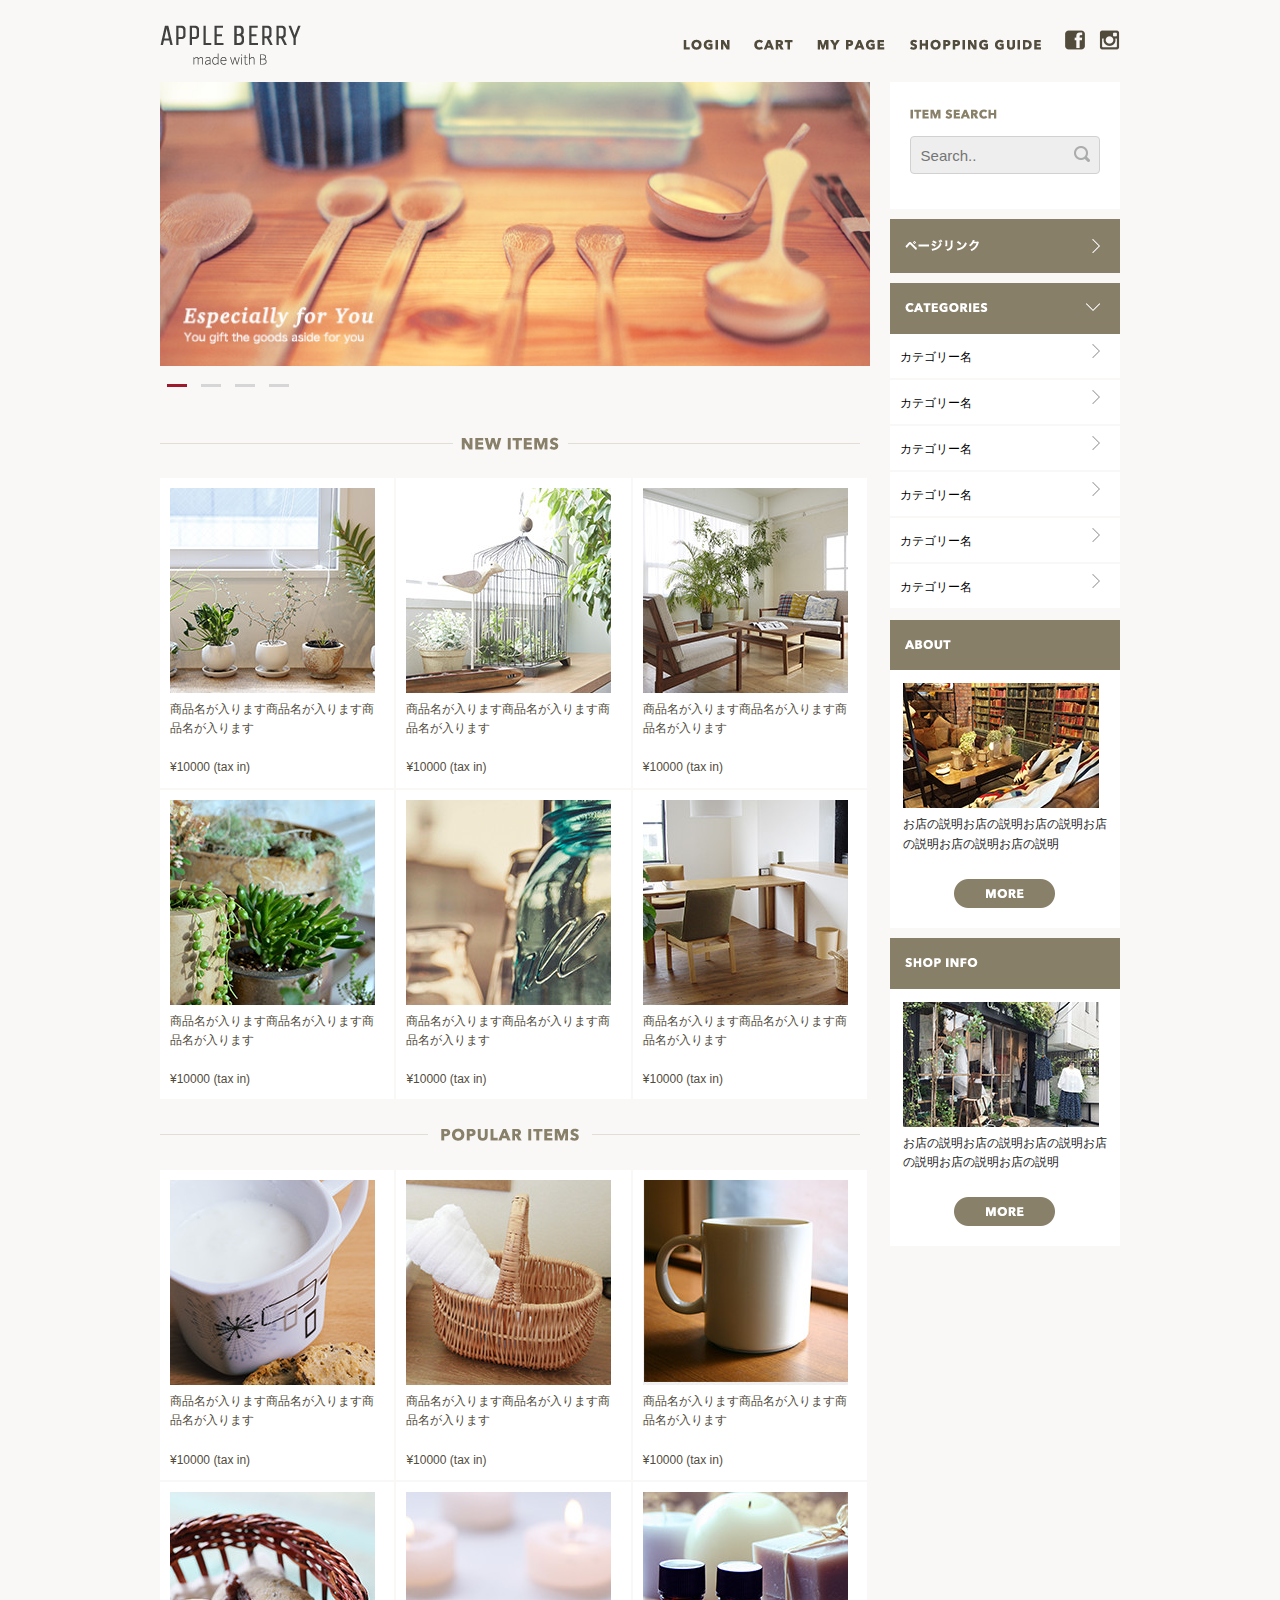
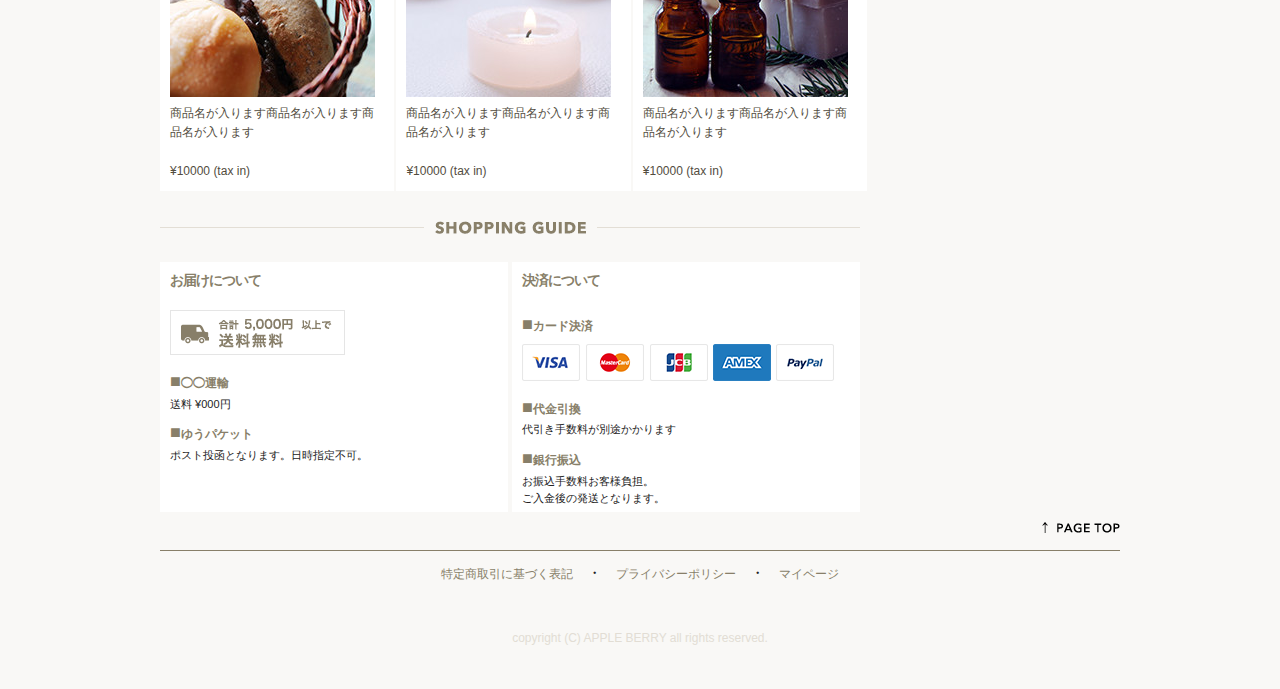
<file: index.html>
<!DOCTYPE html>
<html lang="ja">
<head>

  <!-- Basic Page Needs
  –––––––––––––––––––––––––––––––––––––––––––––––––– -->
  <meta charset="utf-8">
  <title>サンプルショッピングサイト</title>
  <meta name="description" content="">
  <meta name="author" content="">

  <!-- Mobile Specific Metas
  –––––––––––––––––––––––––––––––––––––––––––––––––– -->
  <meta name="viewport" content="width=device-width, initial-scale=1">

  
  <!-- Owl Carousel CSS -->
  <link rel="stylesheet" href="owlcarousel/assets/owl.carousel.min.css">
  <link rel="stylesheet" href="owlcarousel/assets/owl.theme.default.min.css">
  <!-- jQuery -->
  <script type="text/javascript" src="https://ajax.googleapis.com/ajax/libs/jquery/1.10.2/jquery.min.js"></script>
  <!-- Owl Carousel JS -->
  <script src="owlcarousel/owl.carousel.min.js"></script>
          
  <!-- Owl Carouselを動作させるために追加 -->
  <script src="topcarousel.js"></script>

  <!-- CSS
  –––––––––––––––––––––––––––––––––––––––––––––––––– -->
  <link rel="stylesheet" href="css/normalize.css">
  <link rel="stylesheet" href="css/skeleton.css">
  <link rel="stylesheet" href="css/sample.css">

  <!-- Favicon
  –––––––––––––––––––––––––––––––––––––––––––––––––– -->
  <link rel="icon" type="image/png" href="images/favicon.png">

</head>
<body>
  <header>
    <div id=sp_header class="container">
      <div class="row">
        <div class="twelve columns logo">
          <a href="index.html"><img class="u-max-full-width" src="images/top_sp/logo.png" alt="Apple Berry made with B" srcset="images/top_sp/logo@2x.png 2x" /></a>
        </div>
        
        <div class="twelve columns sp_navi">
          <div class="sp_navi_buttons">
            <img class="u-max-full-width" src="images/top_sp/fb.png" alt="Facebook" srcset="images/top_sp/fb@2x.png 2x" />
            <img class="u-max-full-width" src="images/top_sp/insta.png" alt="Instagram" srcset="images/top_sp/insta@2x.png 2x" />
            <img id="sp_navi_button" class="u-max-full-width" src="images/top_sp/menu_icon.png" alt="menu" srcset="images/top_sp/menu_icon@2x.png 2x" />
          </div>
          <ul class="sp_navi_li">
            <li><a href="#"><img class="u-max-full-width" src="images/top/menu_login.png" alt="Login"></a></li>
            <li><a href="#"><img class="u-max-full-width" src="images/top/menu_cart.png" alt="Cart"></a></li>
            <li><a href="#"><img class="u-max-full-width" src="images/top/menu_mypage.png" alt="My Page"></a></li>
            <li><a href="#"><img class="u-max-full-width" src="images/top/menu_guide.png" alt="Shopping Guide"></a></li>
          </ul>
        </div>
      </div>
    </div>
    
    <div id=pc_header class="container">
      <div class="row">
        <div class="six columns logo">
          <img class="u-max-full-width" src="images/top/logo.png" alt="Apple Berry made with B" srcset="images/top/logo@2x.png 2x" />
        </div>

  
        <div class="six columns pc_navi">
          <ul class="pc_navi_li">
            <li><a href="#"><img class="u-max-full-width" src="images/top/menu_login.png" alt="Login"></a></li>
            <li><a href="#"><img class="u-max-full-width" src="images/top/menu_cart.png" alt="Cart"></a></li>
            <li><a href="#"><img class="u-max-full-width" src="images/top/menu_mypage.png" alt="My Page"></a></li>
            <li><a href="#"><img class="u-max-full-width" src="images/top/menu_guide.png" alt="Shopping Guide"></a></li>
            <li class="facebook"><a href="#"><img class="u-max-full-width" src="images/top/facebook.png" alt="Facebook"></a></li>
            <li class="instagram"><a href="#"><img class="u-max-full-width" src="images/top/insta.png" alt="Instagram"></a></li>
          </ul>
        </div>
      </div>
    </div>
  </header>
  <!--header終わり-->

    
  <main>  
    <div id="cover_area" class="container">
      <div class="row">
        <div class="nine columns banner">
          <div class="owl-carousel owl-theme">
              <div> <img class="u-max-full-width" src="images/top/ca_banner.jpg" alt="Apple Berry made with B"></div>
              <div> <img class="u-max-full-width" src="images/top/ca_banner.jpg" alt="Apple Berry made with B"></div>
              <div> <img class="u-max-full-width" src="images/top/ca_banner.jpg" alt="Apple Berry made with B"></div>
              <div> <img class="u-max-full-width" src="images/top/ca_banner.jpg" alt="Apple Berry made with B"></div>
          </div>
          
          <div class="sp_titles">
            <img class="u-max-full-width" src="images/top_sp/title_new_item.png" alt="New Items" srcset="images/top_sp/title_new_item@2x.png 2x" />
          </div>
          
          <div class="pc_titles">
            <img class="u-max-full-width" src="images/top/title_newitems.png" alt="New Items">
          </div>
          
          <ul class="items clearfix">
            <li class="item_box">
              <img class="u-max-full-width" src="images/top/item_01.jpg" alt="item 01">
              <p>商品名が入ります商品名が入ります商品名が入ります</p>
              <p class="cost">¥10000 (tax in)</p>
            </li>
            <li class="item_box second">
              <img class="u-max-full-width" src="images/top/item_02.jpg" alt="item 02">
              <p>商品名が入ります商品名が入ります商品名が入ります</p>
              <p class="cost">¥10000 (tax in)</p>
            </li>
            <li class="item_box third">
              <img class="u-max-full-width" src="images/top/item_03.jpg" alt="item 03">
              <p>商品名が入ります商品名が入ります商品名が入ります</p>
              <p class="cost">¥10000 (tax in)</p>
            </li>
            <li class="item_box second">
              <img class="u-max-full-width" src="images/top/item_04.jpg" alt="item 04">
              <p>商品名が入ります商品名が入ります商品名が入ります</p>
              <p class="cost">¥10000 (tax in)</p>
            </li>
            <li class="item_box">
              <img class="u-max-full-width" src="images/top/item_05.jpg" alt="item 05">
              <p>商品名が入ります商品名が入ります商品名が入ります</p>
              <p class="cost">¥10000 (tax in)</p>
            </li>
            <li class="item_box second third">
              <img class="u-max-full-width" src="images/top/item_06.jpg" alt="item 06">
              <p>商品名が入ります商品名が入ります商品名が入ります</p>
              <p class="cost">¥10000 (tax in)</p>
            </li>
          </ul>
          
          <div class="sp_titles">
            <img class="u-max-full-width" src="images/top_sp/title_popular.png" alt="New Items" srcset="images/top_sp/title_popular@2x.png 2x" />
          </div>
          
          <div class="pc_titles">
            <img class="u-max-full-width" src="images/top/title_popular.png" alt="New Items">
          </div>
          
          <ul class="items clearfix">
            <li class="item_box">
              <img class="u-max-full-width" src="images/top/item_07.jpg" alt="item 01">
              <p>商品名が入ります商品名が入ります商品名が入ります</p>
              <p class="cost">¥10000 (tax in)</p>
            </li>
            <li class="item_box">
              <img class="u-max-full-width" src="images/top/item_08.jpg" alt="item 02">
              <p>商品名が入ります商品名が入ります商品名が入ります</p>
              <p class="cost">¥10000 (tax in)</p>
            </li>
            <li class="item_box last_item">
              <img class="u-max-full-width" src="images/top/item_09.jpg" alt="item 03">
              <p>商品名が入ります商品名が入ります商品名が入ります</p>
              <p class="cost">¥10000 (tax in)</p>
            </li>
            <li class="item_box">
              <img class="u-max-full-width" src="images/top/item_10.jpg" alt="item 04">
              <p>商品名が入ります商品名が入ります商品名が入ります</p>
              <p class="cost">¥10000 (tax in)</p>
            </li>
            <li class="item_box">
              <img class="u-max-full-width" src="images/top/item_11.jpg" alt="item 05">
              <p>商品名が入ります商品名が入ります商品名が入ります</p>
              <p class="cost">¥10000 (tax in)</p>
            </li>
            <li class="item_box last_item">
              <img class="u-max-full-width" src="images/top/item_12.jpg" alt="item 06">
              <p>商品名が入ります商品名が入ります商品名が入ります</p>
              <p class="cost">¥10000 (tax in)</p>
            </li>
          </ul>
          
          <div class="sp_titles">
              <img class="u-max-full-width" src="images/top_sp/title_guide.png" alt="Shopping Guide" srcset="images/top_sp/title_guide@2x.png 2x" />
          </div>
            
            <div class="pc_titles">
              <img class="u-max-full-width" src="images/top/title_guide.png" alt="Shopping Guide">
            </div>
            
            <div class="guide_boxes clearfix">
              <div class="guide_box">
                <h2>お届けについて</h2>
                <img class="u-max-full-width" src="images/top/otodoke_banner.png" alt="item 03">
                <p>
                  <span><span>■</span>◯◯運輸</span>
                  送料 ¥000円
                </p>
                <p>
                  <span><span>■</span>ゆうパケット</span>
                  ポスト投函となります。日時指定不可。
                </p>
              </div>
              
              <div class="guide_box">
                <h2>決済について</h2>
                <p>
                  <span><span>■</span>カード決済</span>
                </p>
                <img class="u-max-full-width" src="images/top/cards.png" alt="item 03">
                <p>
                  <span><span>■</span>代金引換</span>
                  代引き手数料が別途かかります
                </p>
                <p>
                  <span><span>■</span>銀行振込</span>
                  お振込手数料お客様負担。<br>ご入金後の発送となります。
                </p>
                
              </div>
            </div>
          </div>
        
        <div class="three columns side_menu">
          <div class="search box">
            <img src="images/top/itemserch.png" alt="Item Search">
            <div class="searchbar_box">
              <input class="searchbar" type="text" placeholder="Search..">
              <img class="search_icon" src="images/top/search_icon.png" alt="Item Search">
            </div>
          </div>
          
          <div class="page_links box">
            <h3><img src="images/top/pagelink.png" alt="Page Links"><img class="icon" src="images/top/next_icon.png" alt="next"></h3>
          </div>
          
          <div class="categories box">

            <h3><img src="images/top/categories.png" alt="Categories"><img class="icon" src="images/top/down_icon.png" alt="down"></h3>

            <ul>
              <li><a href="#">カテゴリー名<img class="icon_li" src="images/top/next_icon_gray.png" alt="next"></a></li>
              <li><a href="#">カテゴリー名<img class="icon_li" src="images/top/next_icon_gray.png" alt="next"></a></li>
              <li><a href="#">カテゴリー名<img class="icon_li" src="images/top/next_icon_gray.png" alt="next"></a></li>
              <li><a href="#">カテゴリー名<img class="icon_li" src="images/top/next_icon_gray.png" alt="next"></a></li>
              <li><a href="#">カテゴリー名<img class="icon_li" src="images/top/next_icon_gray.png" alt="next"></a></li>
              <li><a href="#">カテゴリー名<img class="icon_li" src="images/top/next_icon_gray.png" alt="next"></a></li>
            </ul>
          </div>
          
          <div class="about box">
            <h3><img src="images/top/about.png" alt="About"></h3>
            <div class="center_box clearfix">
              <img class="u-max-full-width" src="images/top/about_img.jpg" alt="About">
              <p>お店の説明お店の説明お店の説明お店の説明お店の説明お店の説明</p>
              <div class="center_btn">
                <img src="images/top/more_btn.png" alt="more">
              </div>
            </div>
          </div>
          
          <div class="shop_info box">
            <h3><img src="images/top/shop_info.png" alt="Shop Information"></h3>
            <div class="center_box clearfix">
              <img class="u-max-full-width" src="images/top/shopinfo_img.jpg" alt="Shop">
              <p>お店の説明お店の説明お店の説明お店の説明お店の説明お店の説明</p>
              
              <div class="center_btn">
                <img src="images/top/more_btn.png" alt="more">
              </div>
            </div>
          </div>
         
        </div>
        
      </div>
    </div>
  </main>
  <!--main終わり-->

  <footer>
    <div class="container">
      <div class="row">
        <div class="twelve columns">
          <div class="page_top">
            <img src="images/top/pagetop.png" alt="page top">
          </div>
          <hr>
          
          <div class="footer_navi">
            <ul>
              <li><a href="">特定商取引に基づく表記</a></li>
              <li>・ </li>
              <li><a href="">プライバシーポリシー</a></li>
              <li>・</li>
              <li><a href="">マイページ</a></li>
            </ul>
          </div>
          
          <div class="copyright">
            <small>copyright (C) APPLE BERRY all rights reserved.</small>
          </div>
        </div>
      </div>
    </div>
    
    
  </footer>
  <!--footer終わり-->


<script>
$(document).ready(function(){
  $("#sp_navi_button").click(function(){
    $(".sp_navi_li").slideToggle();
  });
});
</script>

</body>
</html>
</file>
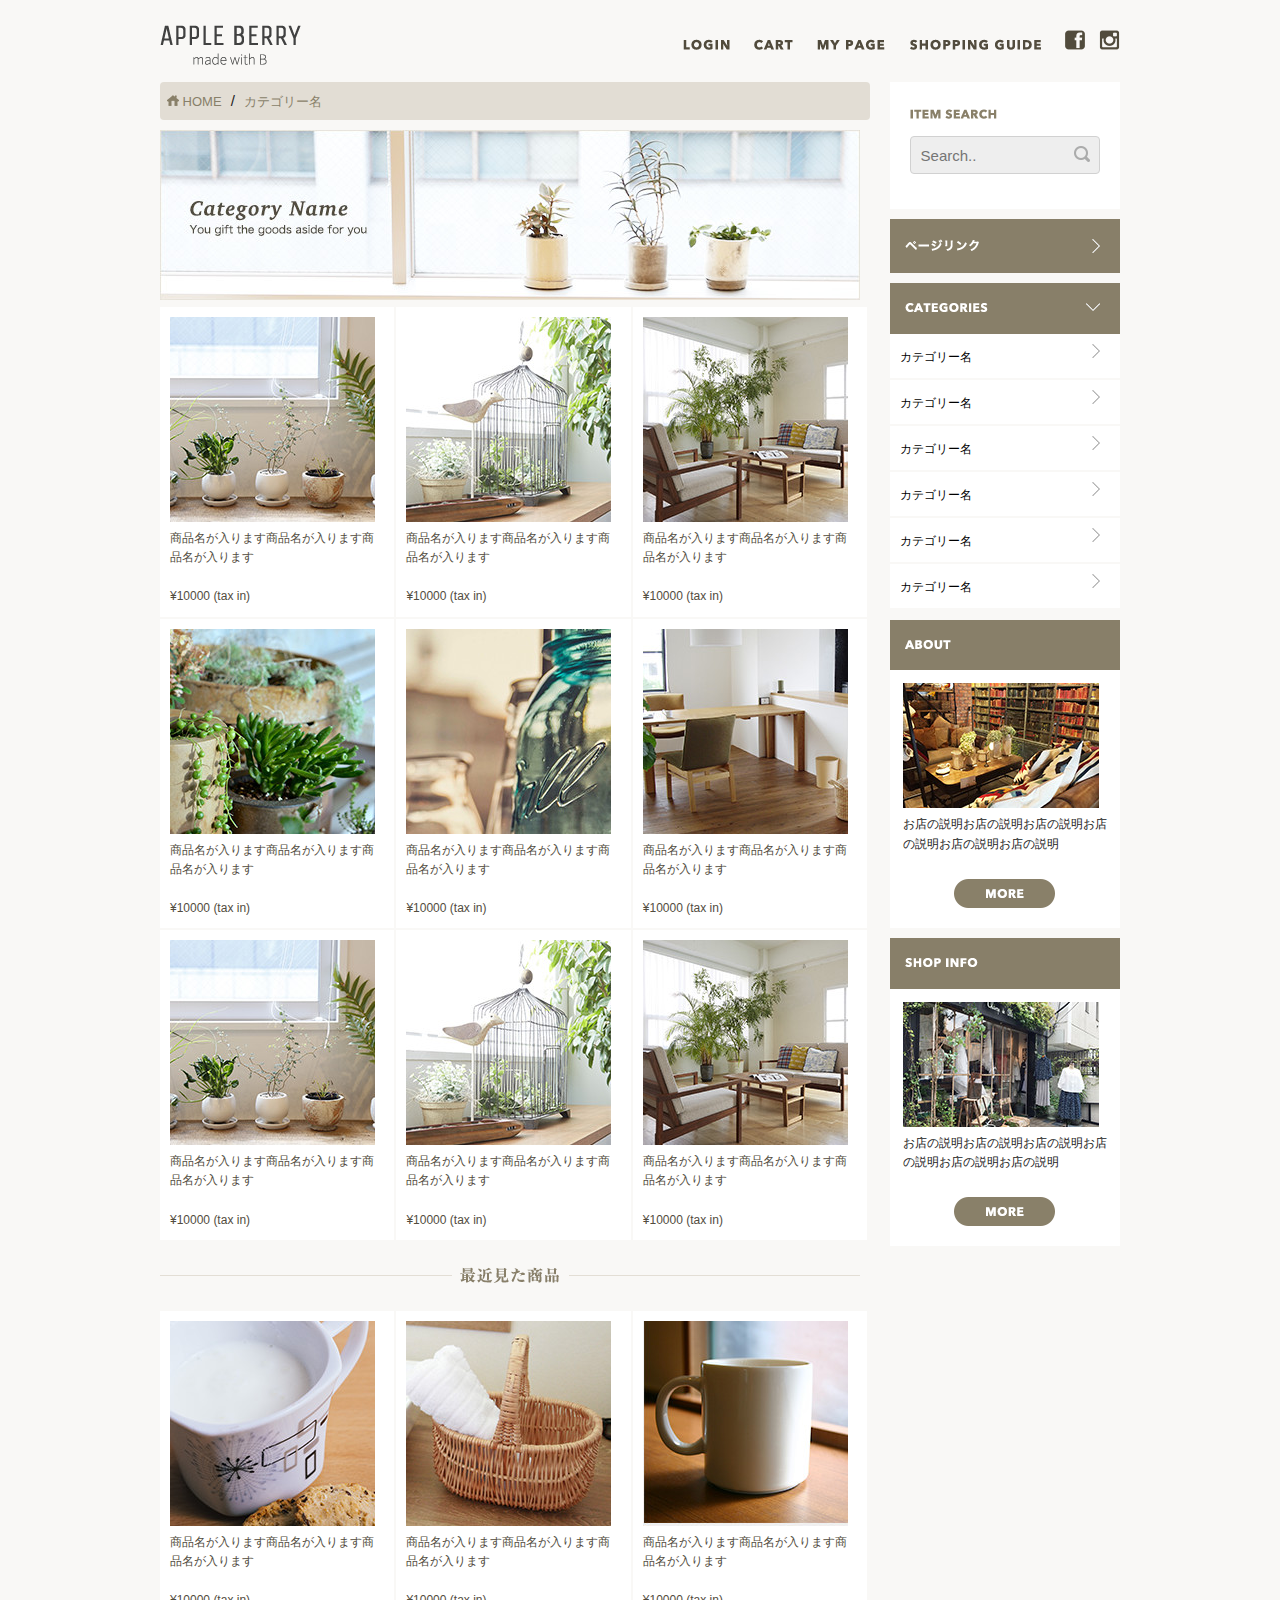
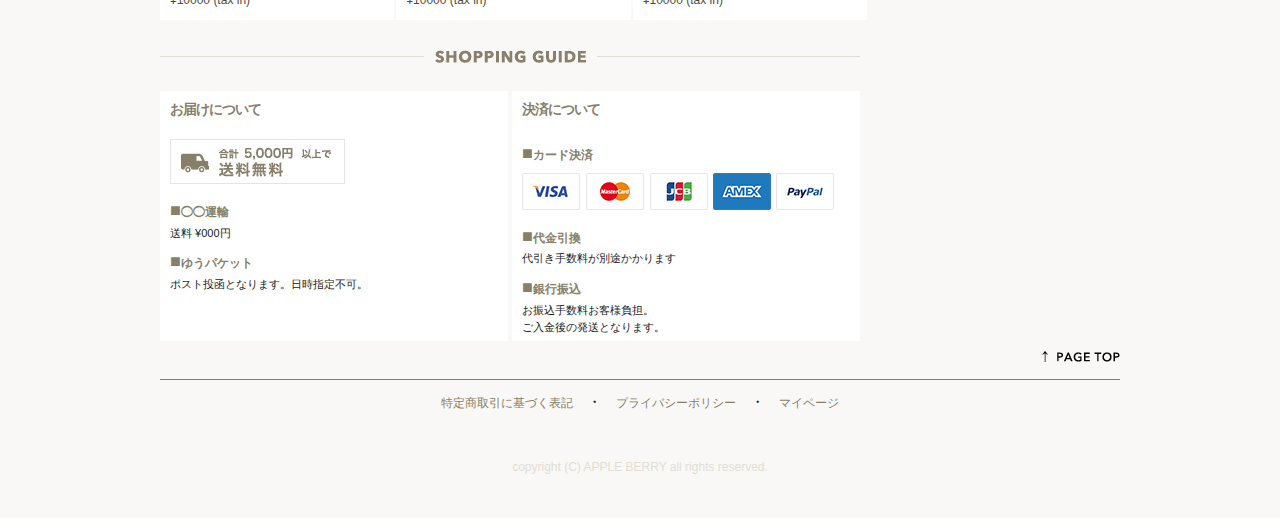
<file: list.html>
<!DOCTYPE html>
<html lang="ja">
<head>

  <!-- Basic Page Needs
  –––––––––––––––––––––––––––––––––––––––––––––––––– -->
  <meta charset="utf-8">
  <title>サンプルショッピングサイト</title>
  <meta name="description" content="">
  <meta name="author" content="">

  <!-- Mobile Specific Metas
  –––––––––––––––––––––––––––––––––––––––––––––––––– -->
  <meta name="viewport" content="width=device-width, initial-scale=1">


  <!-- CSS
  –––––––––––––––––––––––––––––––––––––––––––––––––– -->
  <link rel="stylesheet" href="css/normalize.css">
  <link rel="stylesheet" href="css/skeleton.css">
  <link rel="stylesheet" href="css/sample.css">

  <!-- Favicon
  –––––––––––––––––––––––––––––––––––––––––––––––––– -->
  <link rel="icon" type="image/png" href="images/favicon.png">

</head>
<body>
  <header>
    <div id=sp_header class="container">
      <div class="row">
        <div class="twelve columns logo">
          <a href="index.html"><img class="u-max-full-width" src="images/top_sp/logo.png" alt="Apple Berry made with B" srcset="images/top_sp/logo@2x.png 2x" /></a>
        </div>
        
        <div class="twelve columns sp_navi">
          <div class="sp_navi_buttons">
            <img class="u-max-full-width" src="images/top_sp/fb.png" alt="Facebook" srcset="images/top_sp/fb@2x.png 2x" />
            <img class="u-max-full-width" src="images/top_sp/insta.png" alt="Instagram" srcset="images/top_sp/insta@2x.png 2x" />
            <img id="sp_navi_button" class="u-max-full-width" src="images/top_sp/menu_icon.png" alt="menu" srcset="images/top_sp/menu_icon@2x.png 2x" />
          </div>
          <ul class="sp_navi_li">
            <li><a href="#">LOGIN</a></li>
            <li><a href="#">CART</a></li>
            <li><a href="#">MY PAGE</a></li>
            <li><a href="#">SHOPPING GUIDE</a></li>
          </ul>
        </div>
      </div>
    </div>
    
    <div id=pc_header class="container">
      <div class="row">
        <div class="six columns logo">
          <img class="u-max-full-width" src="images/top/logo.png" alt="Apple Berry made with B" srcset="images/top/logo@2x.png 2x" />
        </div>

  
        <div class="six columns pc_navi">
          <ul class="pc_navi_li">
            <li><a href="#"><img class="u-max-full-width" src="images/top/menu_login.png" alt="Login"></a></li>
            <li><a href="#"><img class="u-max-full-width" src="images/top/menu_cart.png" alt="Cart"></a></li>
            <li><a href="#"><img class="u-max-full-width" src="images/top/menu_mypage.png" alt="My Page"></a></li>
            <li><a href="#"><img class="u-max-full-width" src="images/top/menu_guide.png" alt="Shopping Guide"></a></li>
            <li class="facebook"><a href="#"><img class="u-max-full-width" src="images/top/facebook.png" alt="Facebook"></a></li>
            <li class="instagram"><a href="#"><img class="u-max-full-width" src="images/top/insta.png" alt="Instagram"></a></li>
          </ul>
        </div>
      </div>
    </div>
  </header>
  <!--header終わり-->

    
  <main id="list">  
    <div id="cover_area" class="container">
      <div class="row">
        <div class="nine columns banner">
          <ul class="breadcrumbs">
              <li><a href="index.html"><img class="u-max-full-width" src="images/list/home_icon.png" alt="home">  HOME</a></li>
              <li>/</li>
              <li><a href="#">カテゴリー名</a></li>
          </ul>
          <img class="u-max-full-width categories_pc" src="images/list/cate_image.jpg" alt="category name">
          <img class="u-max-full-width categories_sp" src="images/list/cate_image_sp.jpg" alt="category name">

          
          <ul class="items clearfix">
            <li class="item_box">
              <img class="u-max-full-width" src="images/top/item_01.jpg" alt="item 01">
              <p>商品名が入ります商品名が入ります商品名が入ります</p>
              <p class="cost">¥10000 (tax in)</p>
            </li>
            <li class="item_box">
              <img class="u-max-full-width" src="images/top/item_02.jpg" alt="item 02">
              <p>商品名が入ります商品名が入ります商品名が入ります</p>
              <p class="cost">¥10000 (tax in)</p>
            </li>
            <li class="item_box">
              <img class="u-max-full-width" src="images/top/item_03.jpg" alt="item 03">
              <p>商品名が入ります商品名が入ります商品名が入ります</p>
              <p class="cost">¥10000 (tax in)</p>
            </li>
            <li class="item_box">
              <img class="u-max-full-width" src="images/top/item_04.jpg" alt="item 04">
              <p>商品名が入ります商品名が入ります商品名が入ります</p>
              <p class="cost">¥10000 (tax in)</p>
            </li>
            <li class="item_box">
              <img class="u-max-full-width" src="images/top/item_05.jpg" alt="item 05">
              <p>商品名が入ります商品名が入ります商品名が入ります</p>
              <p class="cost">¥10000 (tax in)</p>
            </li>
            <li class="item_box">
              <img class="u-max-full-width" src="images/top/item_06.jpg" alt="item 06">
              <p>商品名が入ります商品名が入ります商品名が入ります</p>
              <p class="cost">¥10000 (tax in)</p>
            </li>
            <li class="item_box">
              <img class="u-max-full-width" src="images/top/item_01.jpg" alt="item 01">
              <p>商品名が入ります商品名が入ります商品名が入ります</p>
              <p class="cost">¥10000 (tax in)</p>
            </li>
            <li class="item_box">
              <img class="u-max-full-width" src="images/top/item_02.jpg" alt="item 02">
              <p>商品名が入ります商品名が入ります商品名が入ります</p>
              <p class="cost">¥10000 (tax in)</p>
            </li>
            <li class="item_box">
              <img class="u-max-full-width" src="images/top/item_03.jpg" alt="item 03">
              <p>商品名が入ります商品名が入ります商品名が入ります</p>
              <p class="cost">¥10000 (tax in)</p>
            </li>
          </ul>
          
          <div class="sp_titles">
            <img class="u-max-full-width" src="images/list/title_recent_pro.png" alt="New Items" srcset="images/list/title_recent_pro@2x.png 2x" />
          </div>
          
          <div class="pc_titles">
            <img class="u-max-full-width" src="images/list/recent_pro_pc.png" alt="New Items">
          </div>
          
          <ul class="items clearfix">
            <li class="item_box">
              <img class="u-max-full-width" src="images/top/item_07.jpg" alt="item 01">
              <p>商品名が入ります商品名が入ります商品名が入ります</p>
              <p class="cost">¥10000 (tax in)</p>
            </li>
            <li class="item_box">
              <img class="u-max-full-width" src="images/top/item_08.jpg" alt="item 02">
              <p>商品名が入ります商品名が入ります商品名が入ります</p>
              <p class="cost">¥10000 (tax in)</p>
            </li>
            <li class="item_box">
              <img class="u-max-full-width" src="images/top/item_09.jpg" alt="item 03">
              <p>商品名が入ります商品名が入ります商品名が入ります</p>
              <p class="cost">¥10000 (tax in)</p>
            </li>
          </ul>
          
          <div class="sp_titles">
              <img class="u-max-full-width" src="images/top_sp/title_guide.png" alt="Shopping Guide" srcset="images/top_sp/title_guide@2x.png 2x" />
          </div>
            
            <div class="pc_titles">
              <img class="u-max-full-width" src="images/top/title_guide.png" alt="Shopping Guide">
            </div>
            
            <div class="guide_boxes clearfix">
              <div class="guide_box">
                <h2>お届けについて</h2>
                <img class="u-max-full-width" src="images/top/otodoke_banner.png" alt="item 03">
                <p>
                  <span><span>■</span>◯◯運輸</span>
                  送料 ¥000円
                </p>
                <p>
                  <span><span>■</span>ゆうパケット</span>
                  ポスト投函となります。日時指定不可。
                </p>
              </div>
              
              <div class="guide_box">
                <h2>決済について</h2>
                <p>
                  <span><span>■</span>カード決済</span>
                </p>
                <img class="u-max-full-width" src="images/top/cards.png" alt="item 03">
                <p>
                  <span><span>■</span>代金引換</span>
                  代引き手数料が別途かかります
                </p>
                <p>
                  <span><span>■</span>銀行振込</span>
                  お振込手数料お客様負担。<br>ご入金後の発送となります。
                </p>
                
              </div>
            </div>
          </div>
        
        <div class="three columns side_menu">
          <div class="search box">
            <img src="images/top/itemserch.png" alt="Item Search">
            <div class="searchbar_box">
              <input class="searchbar" type="text" placeholder="Search..">
              <img class="search_icon" src="images/top/search_icon.png" alt="Item Search">
            </div>
          </div>
          
          <div class="page_links box">
            <h3><img src="images/top/pagelink.png" alt="Page Links"><img class="icon" src="images/top/next_icon.png" alt="next"></h3>
          </div>
          
          <div class="categories box">

            <h3><img src="images/top/categories.png" alt="Categories"><img class="icon" src="images/top/down_icon.png" alt="down"></h3>

            <ul>
              <li><a href="#">カテゴリー名<img class="icon_li" src="images/top/next_icon_gray.png" alt="next"></a></li>
              <li><a href="#">カテゴリー名<img class="icon_li" src="images/top/next_icon_gray.png" alt="next"></a></li>
              <li><a href="#">カテゴリー名<img class="icon_li" src="images/top/next_icon_gray.png" alt="next"></a></li>
              <li><a href="#">カテゴリー名<img class="icon_li" src="images/top/next_icon_gray.png" alt="next"></a></li>
              <li><a href="#">カテゴリー名<img class="icon_li" src="images/top/next_icon_gray.png" alt="next"></a></li>
              <li><a href="#">カテゴリー名<img class="icon_li" src="images/top/next_icon_gray.png" alt="next"></a></li>
            </ul>
          </div>
          
          <div class="about box">
            <h3><img src="images/top/about.png" alt="About"></h3>
            <div class="center_box clearfix">
              <img class="u-max-full-width" src="images/top/about_img.jpg" alt="About">
              <p>お店の説明お店の説明お店の説明お店の説明お店の説明お店の説明</p>
              <div class="center_btn">
                <img src="images/top/more_btn.png" alt="more">
              </div>
            </div>
          </div>
          
          <div class="shop_info box">
            <h3><img src="images/top/shop_info.png" alt="Shop Information"></h3>
            <div class="center_box clearfix">
              <img class="u-max-full-width" src="images/top/shopinfo_img.jpg" alt="Shop">
              <p>お店の説明お店の説明お店の説明お店の説明お店の説明お店の説明</p>
              
              <div class="center_btn">
                <img src="images/top/more_btn.png" alt="more">
              </div>
            </div>
          </div>
         
        </div>
        
      </div>
    </div>
  </main>
  <!--main終わり-->

  <footer>
    <div class="container">
      <div class="row">
        <div class="twelve columns">
          <div class="page_top">
            <img src="images/top/pagetop.png" alt="page top">
          </div>
          <hr>
          
          <div class="footer_navi">
            <ul>
              <li><a href="">特定商取引に基づく表記</a></li>
              <li>・ </li>
              <li><a href="">プライバシーポリシー</a></li>
              <li>・</li>
              <li><a href="">マイページ</a></li>
            </ul>
          </div>
          
          <div class="copyright">
            <small>copyright (C) APPLE BERRY all rights reserved.</small>
          </div>
        </div>
      </div>
    </div>
    
    
  </footer>
  <!--footer終わり-->
  
<script type="text/javascript" src="https://ajax.googleapis.com/ajax/libs/jquery/1.10.2/jquery.min.js"></script>
  
<script>
$(document).ready(function(){
  $("#sp_navi_button").click(function(){
    $(".sp_navi_li").slideToggle();
  });
});
</script>

</body>
</html>
</file>
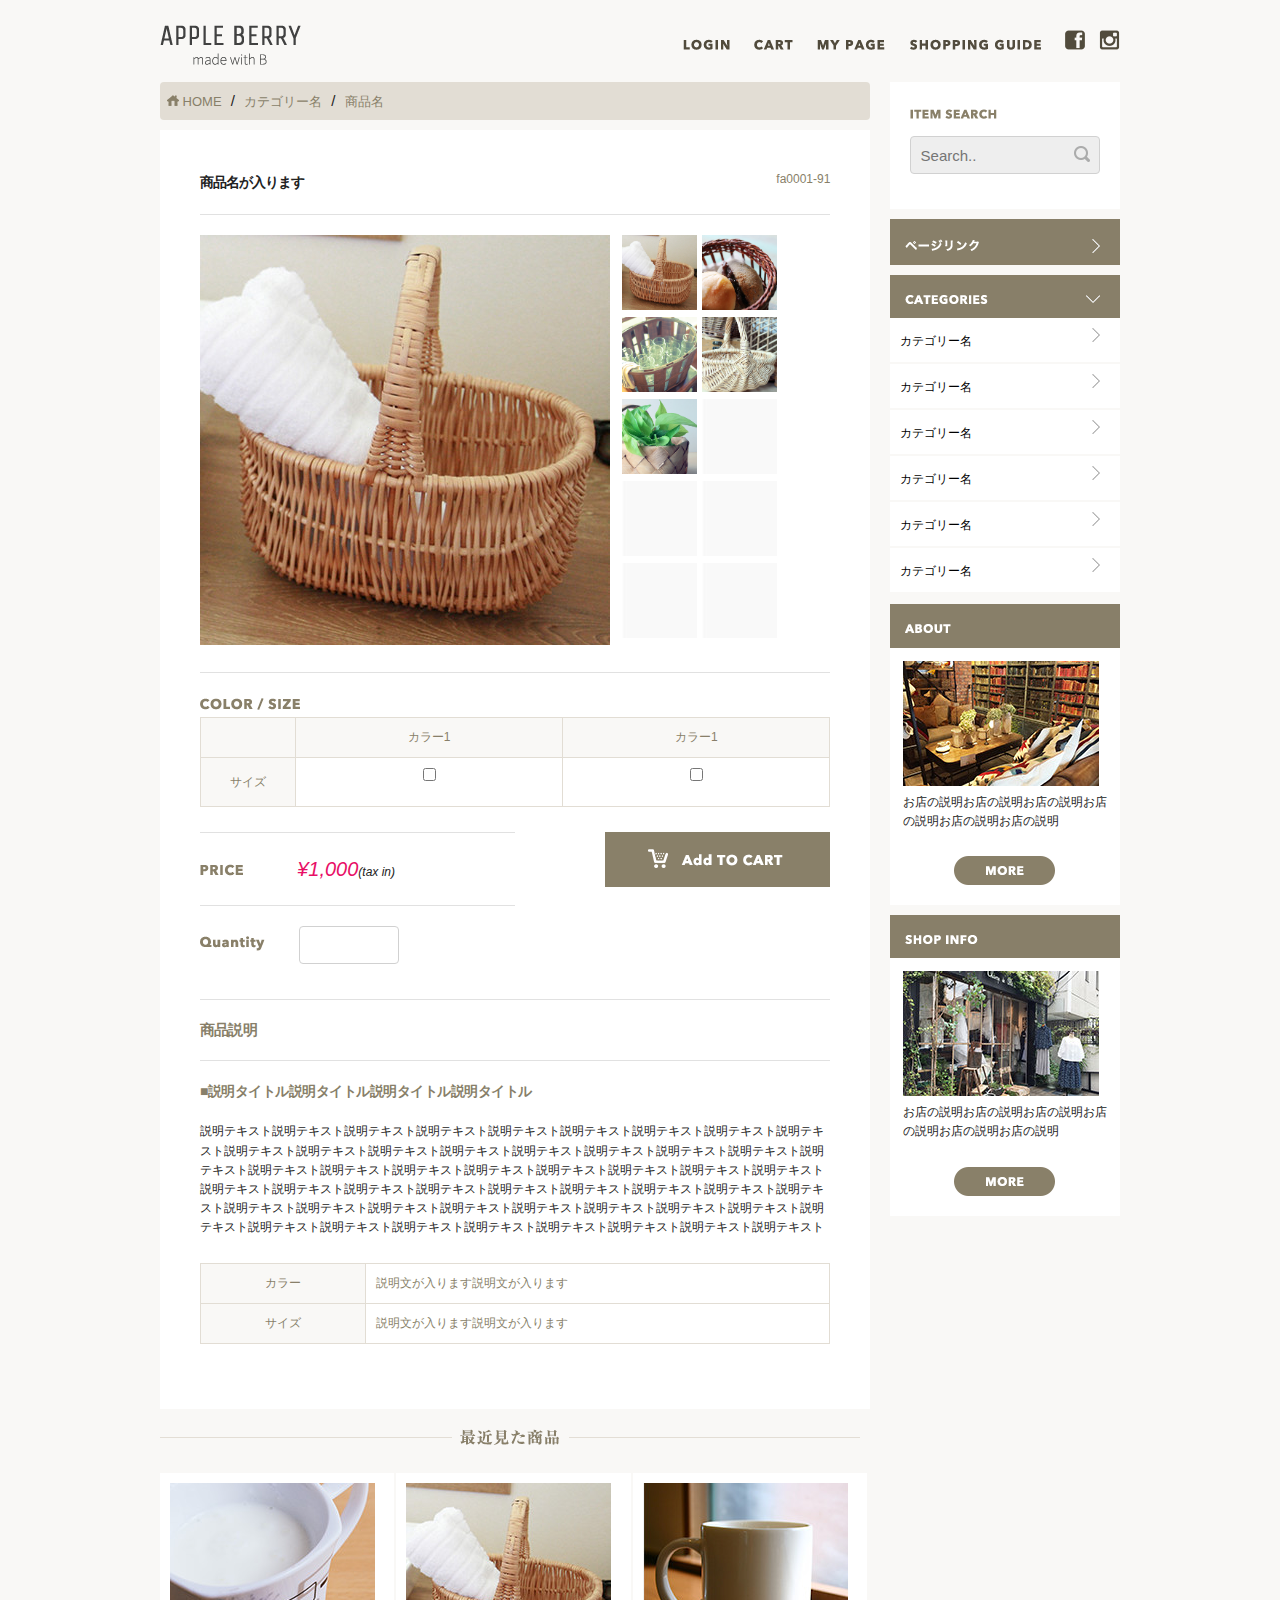
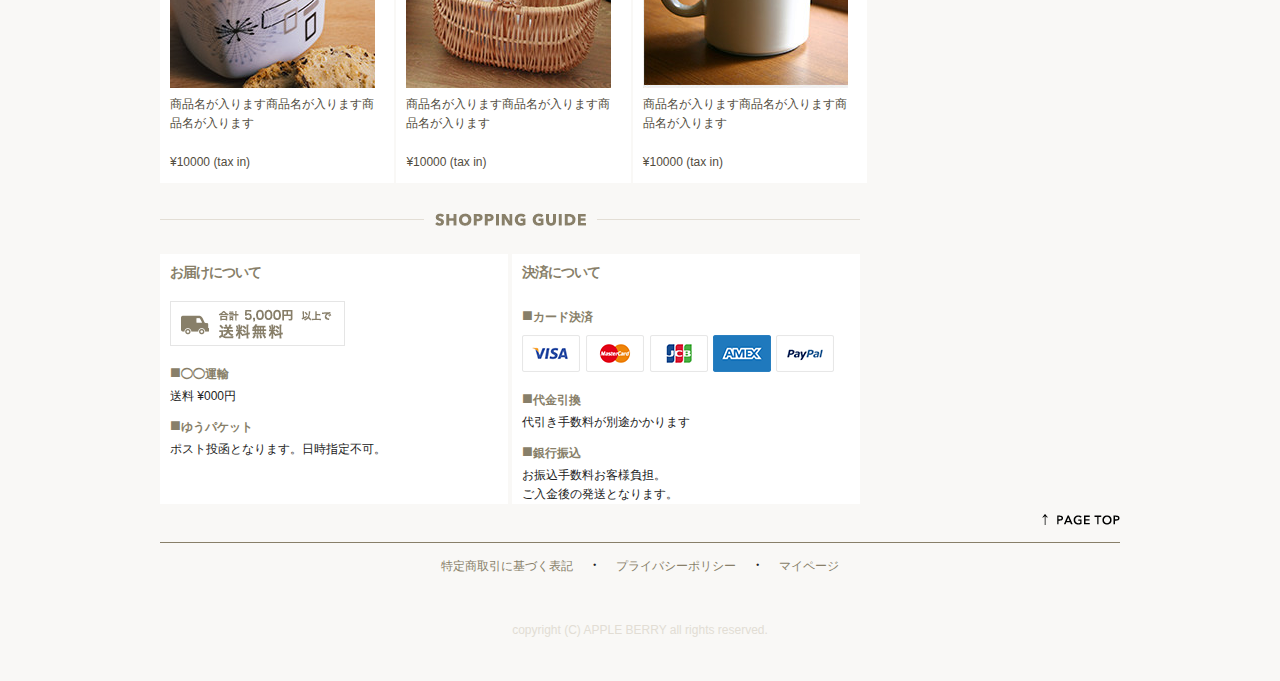
<file: products.html>
<!DOCTYPE html>
<html lang="ja">
<head>

  <!-- Basic Page Needs
  –––––––––––––––––––––––––––––––––––––––––––––––––– -->
  <meta charset="utf-8">
  <title>サンプルショッピングサイト</title>
  <meta name="description" content="">
  <meta name="author" content="">

  <!-- Mobile Specific Metas
  –––––––––––––––––––––––––––––––––––––––––––––––––– -->
  <meta name="viewport" content="width=device-width, initial-scale=1">


  <!-- CSS
  –––––––––––––––––––––––––––––––––––––––––––––––––– -->
  <link rel="stylesheet" href="css/normalize.css">
  <link rel="stylesheet" href="css/skeleton.css">
  <link rel="stylesheet" href="css/sample.css">

  <!-- Favicon
  –––––––––––––––––––––––––––––––––––––––––––––––––– -->
  <link rel="icon" type="image/png" href="images/favicon.png">

</head>
<body>
  <header>
    <div id=sp_header class="container">
      <div class="row">
        <div class="twelve columns logo">
          <a href="index.html"><img class="u-max-full-width" src="images/top_sp/logo.png" alt="Apple Berry made with B" srcset="images/top_sp/logo@2x.png 2x" /></a>
        </div>
        
        <div class="twelve columns sp_navi">
          <div class="sp_navi_buttons">
            <img class="u-max-full-width" src="images/top_sp/fb.png" alt="Facebook" srcset="images/top_sp/fb@2x.png 2x" />
            <img class="u-max-full-width" src="images/top_sp/insta.png" alt="Instagram" srcset="images/top_sp/insta@2x.png 2x" />
            <img id="sp_navi_button" class="u-max-full-width" src="images/top_sp/menu_icon.png" alt="menu" srcset="images/top_sp/menu_icon@2x.png 2x" />
          </div>
          <ul class="sp_navi_li">
            <li><a href="#">LOGIN</a></li>
            <li><a href="#">CART</a></li>
            <li><a href="#">MY PAGE</a></li>
            <li><a href="#">SHOPPING GUIDE</a></li>
          </ul>
        </div>
      </div>
    </div>
    
    <div id=pc_header class="container">
      <div class="row">
        <div class="six columns logo">
          <img class="u-max-full-width" src="images/top/logo.png" alt="Apple Berry made with B" srcset="images/top/logo@2x.png 2x" />
        </div>

  
        <div class="six columns pc_navi">
          <ul class="pc_navi_li">
            <li><a href="#"><img class="u-max-full-width" src="images/top/menu_login.png" alt="Login"></a></li>
            <li><a href="#"><img class="u-max-full-width" src="images/top/menu_cart.png" alt="Cart"></a></li>
            <li><a href="#"><img class="u-max-full-width" src="images/top/menu_mypage.png" alt="My Page"></a></li>
            <li><a href="#"><img class="u-max-full-width" src="images/top/menu_guide.png" alt="Shopping Guide"></a></li>
            <li class="facebook"><a href="#"><img class="u-max-full-width" src="images/top/facebook.png" alt="Facebook"></a></li>
            <li class="instagram"><a href="#"><img class="u-max-full-width" src="images/top/insta.png" alt="Instagram"></a></li>
          </ul>
        </div>
      </div>
    </div>
  </header>
  <!--header終わり-->

    
  <main id="products">
    <div id="cover_area" class="container">
      <div class="row">
        <div class="nine columns banner">
          <ul class="breadcrumbs">
              <li><a href="index.html"><img class="u-max-full-width" src="images/list/home_icon.png" alt="home">  HOME</a></li>
              <li>/</li>
              <li><a href="list.html">カテゴリー名</a></li>
              <li>/</li>
              <li><a href="#">商品名</a></li>
          </ul>
          
          <div class="product">
              <h3>商品名が入ります</h3><span class="pro_number">fa0001-91</span>
              <hr>
              
              <div class="display clearfix">
                <div id="display_img"><img class="u-max-full-width" src="images/products/pro_img_01.jpg" alt="product 01"></div>
   
                <div id="thumbnail-img" class="clearfix">
                    <img class="u-full-width small_pro" src="images/products/pro_img_01.jpg" alt="product 01">
                    <img class="u-full-width small_pro" src="images/products/pro_img_02.jpg" alt="product 02">
                    <img class="u-full-width small_pro" src="images/products/pro_img_03.jpg" alt="product 03">
                    <img class="u-full-width small_pro" src="images/products/pro_img_04.jpg" alt="product 04">
                    <img class="u-full-width small_pro" src="images/products/pro_img_05.jpg" alt="product 05">
                    <img class="u-full-width small_pro" src="images/products/gray_pro_img.jpg" alt="product">
                    <img class="u-full-width small_pro" src="images/products/gray_pro_img.jpg" alt="product">
                    <img class="u-full-width small_pro" src="images/products/gray_pro_img.jpg" alt="product">
                    <img class="u-full-width small_pro" src="images/products/gray_pro_img.jpg" alt="product">
                    <img class="u-full-width small_pro" src="images/products/gray_pro_img.jpg" alt="product">
                </div>
              </div>
              
              <div class="product_in">
                <hr>
                <img class="u-max-full-width" src="images/products/title_color.png" alt="color and size">
                <table class="color_size_table">
                  <tr>
                    <th></th>
                    <th>カラー1</th>
                    <th>カラー1</th>
                  </tr>
                  <tr>
                    <th>サイズ</th>
                    <td><input type="checkbox"></td>
                    <td><input type="checkbox"></td>
                  </tr>
                </table>
                <div class="short_line">
                  <hr>
                </div>
                <div class="pro_price">
                  <img class="u-max-full-width" src="images/products/title_price.png" alt="price">
                  <p><span>¥1,000</span>(tax in)</p>
                </div>
                <div class="short_line">
                  <hr>
                </div>
                
                <img class="u-max-full-width" src="images/products/title_quantity.png" alt="quantity">
                <input class="quantity_type" type="text">
                <hr>
                <div class="add_to_cart">
                  <img class="u-max-full-width" src="images/products/add_to_cart.png" alt="add to cart">
                </div>
                <h4>商品説明</h4>
                <hr>
                <h5>■説明タイトル説明タイトル説明タイトル説明タイトル</h5>
                <p>説明テキスト説明テキスト説明テキスト説明テキスト説明テキスト説明テキスト説明テキスト説明テキスト説明テキスト説明テキスト説明テキスト説明テキスト説明テキスト説明テキスト説明テキスト説明テキスト説明テキスト説明テキスト説明テキスト説明テキスト説明テキスト説明テキスト説明テキスト説明テキスト説明テキスト説明テキスト説明テキスト説明テキスト説明テキスト説明テキスト説明テキスト説明テキスト説明テキスト説明テキスト説明テキスト説明テキスト説明テキスト説明テキスト説明テキスト説明テキスト説明テキスト説明テキスト説明テキスト説明テキスト説明テキスト説明テキスト説明テキスト説明テキスト説明テキスト説明テキスト説明テキスト説明テキスト</p>
                <table>
                    <tr>
                        <th>カラー</th>
                        <td>説明文が入ります説明文が入ります</td>
                    </tr>
                    <tr>
                        <th>サイズ</th>
                        <td>説明文が入ります説明文が入ります</td>
                    </tr>
                </table>
              </div>
          </div>

          
          <div class="sp_titles">
            <img class="u-max-full-width" src="images/list/title_recent_pro.png" alt="New Items" srcset="images/list/title_recent_pro@2x.png 2x" />
          </div>
          
          <div class="pc_titles">
            <img class="u-max-full-width" src="images/list/recent_pro_pc.png" alt="New Items">
          </div>
          
          <ul class="items clearfix">
            <li class="item_box">
              <img class="u-max-full-width" src="images/top/item_07.jpg" alt="item 01">
              <p>商品名が入ります商品名が入ります商品名が入ります</p>
              <p class="cost">¥10000 (tax in)</p>
            </li>
            <li class="item_box">
              <img class="u-max-full-width" src="images/top/item_08.jpg" alt="item 02">
              <p>商品名が入ります商品名が入ります商品名が入ります</p>
              <p class="cost">¥10000 (tax in)</p>
            </li>
            <li class="item_box">
              <img class="u-max-full-width" src="images/top/item_09.jpg" alt="item 03">
              <p>商品名が入ります商品名が入ります商品名が入ります</p>
              <p class="cost">¥10000 (tax in)</p>
            </li>
          </ul>
          
          <div class="sp_titles">
              <img class="u-max-full-width" src="images/top_sp/title_guide.png" alt="Shopping Guide" srcset="images/top_sp/title_guide@2x.png 2x" />
          </div>
            
            <div class="pc_titles">
              <img class="u-max-full-width" src="images/top/title_guide.png" alt="Shopping Guide">
            </div>
            
            <div class="guide_boxes clearfix">
              <div class="guide_box">
                <h2>お届けについて</h2>
                <img class="u-max-full-width" src="images/top/otodoke_banner.png" alt="item 03">
                <p>
                  <span><span>■</span>◯◯運輸</span>
                  送料 ¥000円
                </p>
                <p>
                  <span><span>■</span>ゆうパケット</span>
                  ポスト投函となります。日時指定不可。
                </p>
              </div>
              
              <div class="guide_box">
                <h2>決済について</h2>
                <p>
                  <span><span>■</span>カード決済</span>
                </p>
                <img class="u-max-full-width" src="images/top/cards.png" alt="item 03">
                <p>
                  <span><span>■</span>代金引換</span>
                  代引き手数料が別途かかります
                </p>
                <p>
                  <span><span>■</span>銀行振込</span>
                  お振込手数料お客様負担。<br>ご入金後の発送となります。
                </p>
                
              </div>
            </div>
          </div>
        
        <div class="three columns side_menu">
          <div class="search box">
            <img src="images/top/itemserch.png" alt="Item Search">
            <div class="searchbar_box">
              <input class="searchbar" type="text" placeholder="Search..">
              <img class="search_icon" src="images/top/search_icon.png" alt="Item Search">
            </div>
          </div>
          
          <div class="page_links box">
            <h3><img src="images/top/pagelink.png" alt="Page Links"><img class="icon" src="images/top/next_icon.png" alt="next"></h3>
          </div>
          
          <div class="categories box">

            <h3><img src="images/top/categories.png" alt="Categories"><img class="icon" src="images/top/down_icon.png" alt="down"></h3>

            <ul>
              <li><a href="#">カテゴリー名<img class="icon_li" src="images/top/next_icon_gray.png" alt="next"></a></li>
              <li><a href="#">カテゴリー名<img class="icon_li" src="images/top/next_icon_gray.png" alt="next"></a></li>
              <li><a href="#">カテゴリー名<img class="icon_li" src="images/top/next_icon_gray.png" alt="next"></a></li>
              <li><a href="#">カテゴリー名<img class="icon_li" src="images/top/next_icon_gray.png" alt="next"></a></li>
              <li><a href="#">カテゴリー名<img class="icon_li" src="images/top/next_icon_gray.png" alt="next"></a></li>
              <li><a href="#">カテゴリー名<img class="icon_li" src="images/top/next_icon_gray.png" alt="next"></a></li>
            </ul>
          </div>
          
          <div class="about box">
            <h3><img src="images/top/about.png" alt="About"></h3>
            <div class="center_box clearfix">
              <img class="u-max-full-width" src="images/top/about_img.jpg" alt="About">
              <p>お店の説明お店の説明お店の説明お店の説明お店の説明お店の説明</p>
              <div class="center_btn">
                <img class="u-max-full-width" src="images/top/more_btn.png" alt="more">
              </div>
            </div>
          </div>
          
          <div class="shop_info box">
            <h3><img src="images/top/shop_info.png" alt="Shop Information"></h3>
            <div class="center_box clearfix">
              <img class="u-max-full-width" src="images/top/shopinfo_img.jpg" alt="Shop">
              <p>お店の説明お店の説明お店の説明お店の説明お店の説明お店の説明</p>
              
              <div class="center_btn">
                <img class="u-max-full-width" src="images/top/more_btn.png" alt="more">
              </div>
            </div>
          </div>
         
        </div>
        
      </div>
    </div>
  </main>
  <!--main終わり-->

  <footer>
    <div class="container">
      <div class="row">
        <div class="twelve columns">
          <div class="page_top">
            <img src="images/top/pagetop.png" alt="page top">
          </div>
          <hr>
          
          <div class="footer_navi">
            <ul>
              <li><a href="">特定商取引に基づく表記</a></li>
              <li>・ </li>
              <li><a href="">プライバシーポリシー</a></li>
              <li>・</li>
              <li><a href="">マイページ</a></li>
            </ul>
          </div>
          
          <div class="copyright">
            <small>copyright (C) APPLE BERRY all rights reserved.</small>
          </div>
        </div>
      </div>
    </div>
    
    
  </footer>
  <!--footer終わり-->
  
<script type="text/javascript" src="https://ajax.googleapis.com/ajax/libs/jquery/1.10.2/jquery.min.js"></script>
  
<script>
$(document).ready(function(){
  $("#sp_navi_button").click(function(){
    $(".sp_navi_li").slideToggle();
  });
});


$(window).load(function(){
  $("#thumbnail-img img").click(function(){
    var img_src = $(this).attr("src");
    $("#display_img img").attr("src", img_src);
  });
});
</script>


</body>
</html>
</file>
<file: css/skeleton.css>
/*
* Skeleton V2.0.4
* Copyright 2014, Dave Gamache
* www.getskeleton.com
* Free to use under the MIT license.
* http://www.opensource.org/licenses/mit-license.php
* 12/29/2014
*/


/* Table of contents
––––––––––––––––––––––––––––––––––––––––––––––––––
- Grid
- Base Styles
- Typography
- Links
- Buttons
- Forms
- Lists
- Code
- Tables
- Spacing
- Utilities
- Clearing
- Media Queries
*/


/* Grid
–––––––––––––––––––––––––––––––––––––––––––––––––– */
.container {
  position: relative;
  width: 100%;
  max-width: 960px;
  margin: 0 auto;
  padding: 0 20px;
  box-sizing: border-box; }
.column,
.columns {
  width: 100%;
  float: left;
  box-sizing: border-box; }

/* For devices larger than 400px */
@media (min-width: 400px) {
  .container {
    width: 85%;
    padding: 0; }
}

/* For devices larger than 550px */
@media (min-width: 550px) {
  .container {
    width: 80%; }
  .column,
  .columns {
    margin-left: 4%; }
  .column:first-child,
  .columns:first-child {
    margin-left: 0; }

  .one.column,
  .one.columns                    { width: 4.66666666667%; }
  .two.columns                    { width: 13.3333333333%; }
  .three.columns                  { width: 22%;            }
  .four.columns                   { width: 30.6666666667%; }
  .five.columns                   { width: 39.3333333333%; }
  .six.columns                    { width: 48%;            }
  .seven.columns                  { width: 56.6666666667%; }
  .eight.columns                  { width: 65.3333333333%; }
  .nine.columns                   { width: 74.0%;          }
  .ten.columns                    { width: 82.6666666667%; }
  .eleven.columns                 { width: 91.3333333333%; }
  .twelve.columns                 { width: 100%; margin-left: 0; }

  .one-third.column               { width: 30.6666666667%; }
  .two-thirds.column              { width: 65.3333333333%; }

  .one-half.column                { width: 48%; }

  /* Offsets */
  .offset-by-one.column,
  .offset-by-one.columns          { margin-left: 8.66666666667%; }
  .offset-by-two.column,
  .offset-by-two.columns          { margin-left: 17.3333333333%; }
  .offset-by-three.column,
  .offset-by-three.columns        { margin-left: 26%;            }
  .offset-by-four.column,
  .offset-by-four.columns         { margin-left: 34.6666666667%; }
  .offset-by-five.column,
  .offset-by-five.columns         { margin-left: 43.3333333333%; }
  .offset-by-six.column,
  .offset-by-six.columns          { margin-left: 52%;            }
  .offset-by-seven.column,
  .offset-by-seven.columns        { margin-left: 60.6666666667%; }
  .offset-by-eight.column,
  .offset-by-eight.columns        { margin-left: 69.3333333333%; }
  .offset-by-nine.column,
  .offset-by-nine.columns         { margin-left: 78.0%;          }
  .offset-by-ten.column,
  .offset-by-ten.columns          { margin-left: 86.6666666667%; }
  .offset-by-eleven.column,
  .offset-by-eleven.columns       { margin-left: 95.3333333333%; }

  .offset-by-one-third.column,
  .offset-by-one-third.columns    { margin-left: 34.6666666667%; }
  .offset-by-two-thirds.column,
  .offset-by-two-thirds.columns   { margin-left: 69.3333333333%; }

  .offset-by-one-half.column,
  .offset-by-one-half.columns     { margin-left: 52%; }

}


/* Base Styles
–––––––––––––––––––––––––––––––––––––––––––––––––– */
/* NOTE
html is set to 62.5% so that all the REM measurements throughout Skeleton
are based on 10px sizing. So basically 1.5rem = 15px :) */
html {
  font-size: 62.5%; }
body {
  font-size: 1.5em; /* currently ems cause chrome bug misinterpreting rems on body element */
  line-height: 1.6;
  font-weight: 400;
  font-family: "Raleway", "HelveticaNeue", "Helvetica Neue", Helvetica, Arial, sans-serif;
  color: #222; }


/* Typography
–––––––––––––––––––––––––––––––––––––––––––––––––– */
h1, h2, h3, h4, h5, h6 {
  margin-top: 0;
  margin-bottom: 2rem;
  font-weight: 300; }
h1 { font-size: 4.0rem; line-height: 1.2;  letter-spacing: -.1rem;}
h2 { font-size: 3.6rem; line-height: 1.25; letter-spacing: -.1rem; }
h3 { font-size: 3.0rem; line-height: 1.3;  letter-spacing: -.1rem; }
h4 { font-size: 2.4rem; line-height: 1.35; letter-spacing: -.08rem; }
h5 { font-size: 1.8rem; line-height: 1.5;  letter-spacing: -.05rem; }
h6 { font-size: 1.5rem; line-height: 1.6;  letter-spacing: 0; }

/* Larger than phablet */
@media (min-width: 550px) {
  h1 { font-size: 5.0rem; }
  h2 { font-size: 4.2rem; }
  h3 { font-size: 3.6rem; }
  h4 { font-size: 3.0rem; }
  h5 { font-size: 2.4rem; }
  h6 { font-size: 1.5rem; }
}

p {
  margin-top: 0; }


/* Links
–––––––––––––––––––––––––––––––––––––––––––––––––– */
a {
  color: #1EAEDB; }
a:hover {
  color: #0FA0CE; }


/* Buttons
–––––––––––––––––––––––––––––––––––––––––––––––––– */
.button,
button,
input[type="submit"],
input[type="reset"],
input[type="button"] {
  display: inline-block;
  height: 38px;
  padding: 0 30px;
  color: #555;
  text-align: center;
  font-size: 11px;
  font-weight: 600;
  line-height: 38px;
  letter-spacing: .1rem;
  text-transform: uppercase;
  text-decoration: none;
  white-space: nowrap;
  background-color: transparent;
  border-radius: 4px;
  border: 1px solid #bbb;
  cursor: pointer;
  box-sizing: border-box; }
.button:hover,
button:hover,
input[type="submit"]:hover,
input[type="reset"]:hover,
input[type="button"]:hover,
.button:focus,
button:focus,
input[type="submit"]:focus,
input[type="reset"]:focus,
input[type="button"]:focus {
  color: #333;
  border-color: #888;
  outline: 0; }
.button.button-primary,
button.button-primary,
input[type="submit"].button-primary,
input[type="reset"].button-primary,
input[type="button"].button-primary {
  color: #FFF;
  background-color: #33C3F0;
  border-color: #33C3F0; }
.button.button-primary:hover,
button.button-primary:hover,
input[type="submit"].button-primary:hover,
input[type="reset"].button-primary:hover,
input[type="button"].button-primary:hover,
.button.button-primary:focus,
button.button-primary:focus,
input[type="submit"].button-primary:focus,
input[type="reset"].button-primary:focus,
input[type="button"].button-primary:focus {
  color: #FFF;
  background-color: #1EAEDB;
  border-color: #1EAEDB; }


/* Forms
–––––––––––––––––––––––––––––––––––––––––––––––––– */
input[type="email"],
input[type="number"],
input[type="search"],
input[type="text"],
input[type="tel"],
input[type="url"],
input[type="password"],
textarea,
select {
  height: 38px;
  padding: 6px 10px; /* The 6px vertically centers text on FF, ignored by Webkit */
  background-color: #fff;
  border: 1px solid #D1D1D1;
  border-radius: 4px;
  box-shadow: none;
  box-sizing: border-box; }
/* Removes awkward default styles on some inputs for iOS */
input[type="email"],
input[type="number"],
input[type="search"],
input[type="text"],
input[type="tel"],
input[type="url"],
input[type="password"],
textarea {
  -webkit-appearance: none;
     -moz-appearance: none;
          appearance: none; }
textarea {
  min-height: 65px;
  padding-top: 6px;
  padding-bottom: 6px; }
input[type="email"]:focus,
input[type="number"]:focus,
input[type="search"]:focus,
input[type="text"]:focus,
input[type="tel"]:focus,
input[type="url"]:focus,
input[type="password"]:focus,
textarea:focus,
select:focus {
  border: 1px solid #33C3F0;
  outline: 0; }
label,
legend {
  display: block;
  margin-bottom: .5rem;
  font-weight: 600; }
fieldset {
  padding: 0;
  border-width: 0; }
input[type="checkbox"],
input[type="radio"] {
  display: inline; }
label > .label-body {
  display: inline-block;
  margin-left: .5rem;
  font-weight: normal; }


/* Lists
–––––––––––––––––––––––––––––––––––––––––––––––––– */
ul {
  list-style: circle inside; }
ol {
  list-style: decimal inside; }
ol, ul {
  padding-left: 0;
  margin-top: 0; }
ul ul,
ul ol,
ol ol,
ol ul {
  margin: 1.5rem 0 1.5rem 3rem;
  font-size: 90%; }
li {
  margin-bottom: 1rem; }


/* Code
–––––––––––––––––––––––––––––––––––––––––––––––––– */
code {
  padding: .2rem .5rem;
  margin: 0 .2rem;
  font-size: 90%;
  white-space: nowrap;
  background: #F1F1F1;
  border: 1px solid #E1E1E1;
  border-radius: 4px; }
pre > code {
  display: block;
  padding: 1rem 1.5rem;
  white-space: pre; }


/* Tables
–––––––––––––––––––––––––––––––––––––––––––––––––– */
th,
td {
  padding: 12px 15px;
  text-align: left;
  border-bottom: 1px solid #E1E1E1; }
th:first-child,
td:first-child {
  padding-left: 0; }
th:last-child,
td:last-child {
  padding-right: 0; }


/* Spacing
–––––––––––––––––––––––––––––––––––––––––––––––––– */
button,
.button {
  margin-bottom: 1rem; }
input,
textarea,
select,
fieldset {
  margin-bottom: 1.5rem; }
pre,
blockquote,
dl,
figure,
table,
p,
ul,
ol,
form {
  margin-bottom: 2.5rem; }


/* Utilities
–––––––––––––––––––––––––––––––––––––––––––––––––– */
.u-full-width {
  width: 100%;
  box-sizing: border-box; }
.u-max-full-width {
  max-width: 100%;
  box-sizing: border-box; }
.u-pull-right {
  float: right; }
.u-pull-left {
  float: left; }


/* Misc
–––––––––––––––––––––––––––––––––––––––––––––––––– */
hr {
  margin-top: 3rem;
  margin-bottom: 3.5rem;
  border-width: 0;
  border-top: 1px solid #E1E1E1; }


/* Clearing
–––––––––––––––––––––––––––––––––––––––––––––––––– */

/* Self Clearing Goodness */
.container:after,
.row:after,
.u-cf {
  content: "";
  display: table;
  clear: both; }


/* Media Queries
–––––––––––––––––––––––––––––––––––––––––––––––––– */
/*
Note: The best way to structure the use of media queries is to create the queries
near the relevant code. For example, if you wanted to change the styles for buttons
on small devices, paste the mobile query code up in the buttons section and style it
there.
*/


/* Larger than mobile */
@media (min-width: 400px) {}

/* Larger than phablet (also point when grid becomes active) */
@media (min-width: 550px) {}

/* Larger than tablet */
@media (min-width: 750px) {}

/* Larger than desktop */
@media (min-width: 1000px) {}

/* Larger than Desktop HD */
@media (min-width: 1200px) {}
</file>
<file: css/sample.css>
html {
  font-size: 62.5%; }

body {
  background: #f9f8f6; }

#sp_header .logo {
  text-align: center;
  padding: 20px 0 5px 0; }
#sp_header .sp_navi_buttons {
  text-align: center; }
  #sp_header .sp_navi_buttons img {
    margin: 0 3px; }
#sp_header .sp_navi_li {
  width: 140px;
  position: absolute;
  top: 85px;
  right: 2%;
  border: 1px solid #887f69;
  background: #f9f8f6;
  padding: 0;
  margin: 0;
  display: none;
  z-index: 100; }
  #sp_header .sp_navi_li li {
    list-style: none;
    margin: 0;
    padding: 0; }
    #sp_header .sp_navi_li li a {
      display: block;
      text-decoration: none;
      padding: 10px 8px;
      border-bottom: 1px solid #887f69;
      font-size: 14px;
      color: #887f69; }

#pc_header {
  padding: 25px 0 10px 0; }
  #pc_header .pc_navi {
    text-align: right; }
  #pc_header .pc_navi_li {
    padding: 0;
    margin: 0; }
    #pc_header .pc_navi_li li {
      list-style: none;
      padding: 0;
      margin: 5px 0 0 0;
      display: inline-block; }
      #pc_header .pc_navi_li li a {
        text-decoration: none;
        float: left;
        text-align: right;
        padding-right: 20px; }
    #pc_header .pc_navi_li .facebook a {
      padding-right: 10px; }
    #pc_header .pc_navi_li .instagram a {
      padding-right: 0; }

#cover_area .sp_titles {
  text-align: center;
  margin-top: 5px;
  margin-bottom: 10px; }
#cover_area .pc_titles {
  margin-top: 20px;
  margin-bottom: 20px; }
#cover_area .items .item_box {
  box-sizing: border-box;
  background: white;
  float: left;
  width: 49.2%;
  list-style: none;
  padding: 10px;
  margin: 0 2px 2px 0; }
  #cover_area .items .item_box p {
    font-size: 12px;
    font-size: 1.2rem;
    margin-bottom: 20px;
    color: #524c3e; }
  #cover_area .items .item_box .cost {
    margin-bottom: 0; }
  @media (min-width: 551px) {
    #cover_area .items .item_box {
      width: 33%; } }
#cover_area .clearfix::after {
  content: '';
  display: block;
  clear: both; }
#cover_area .side_menu h3 {
  background: #887f69;
  margin-bottom: 0;
  display: block; }
  #cover_area .side_menu h3 img {
    margin: 20px 0 10px 15px; }
#cover_area .side_menu .icon {
  float: right;
  padding-right: 20px; }
#cover_area .side_menu .icon_li {
  float: right;
  padding-right: 10px; }
#cover_area .side_menu ul {
  padding: 0;
  margin: 0; }
  #cover_area .side_menu ul li {
    list-style: none;
    padding: 10px;
    margin: 0;
    border-bottom: 2px solid #f9f8f6; }
    #cover_area .side_menu ul li a {
      text-decoration: none;
      color: black;
      font-size: 12px;
      font-size: 1.2rem; }
#cover_area .side_menu .box {
  margin-bottom: 10px;
  background: white; }
  #cover_area .side_menu .box p {
    font-size: 12px;
    font-size: 1.2rem; }
#cover_area .side_menu .center_box {
  padding: 13px; }
  #cover_area .side_menu .center_box .center_btn {
    text-align: center; }
#cover_area .side_menu .search {
  padding: 20px; }
  #cover_area .side_menu .search .searchbar_box {
    position: relative; }
    #cover_area .side_menu .search .searchbar_box .searchbar {
      background: #eeeeee;
      margin-top: 10px;
      width: 100%; }
    #cover_area .side_menu .search .searchbar_box .search_icon {
      position: absolute;
      right: 10px;
      top: 20px; }
@media (min-width: 551px) {
  #cover_area .side_menu {
    margin-left: 2%;
    width: 24%; } }
@media (max-width: 550px) {
  #cover_area .side_menu .center_box img {
    width: 50%; }
  #cover_area .side_menu .center_box p {
    width: 45%;
    float: right;
    font-size: 12px;
    font-size: 1.2rem;
    margin-bottom: 0; }
  #cover_area .side_menu .center_box .center_btn {
    position: relative;
    bottom: 10px;
    text-align: right;
    width: 75%;
    float: right;
    padding-right: 20px; }
  #cover_area .side_menu .clearfix::after {
    content: '';
    display: block;
    clear: both; } }

.guide_boxes .guide_box {
  box-sizing: border-box;
  background: white;
  width: 100%;
  padding: 10px;
  height: 250px;
  margin-bottom: 4px; }
  .guide_boxes .guide_box span {
    color: #887f69;
    font-weight: bold;
    display: block;
    font-size: 12px;
    font-size: 1.2rem; }
    .guide_boxes .guide_box span span {
      display: inline;
      font-size: 18px;
      font-size: 1.8rem; }
  .guide_boxes .guide_box p {
    font-size: 11px;
    font-size: 1.1rem;
    margin-bottom: 5px; }
  .guide_boxes .guide_box img {
    margin-bottom: 5px; }
  .guide_boxes .guide_box h2 {
    font-size: 14px;
    font-size: 1.4rem;
    font-weight: bold;
    color: #887f69; }
  @media (min-width: 551px) {
    .guide_boxes .guide_box {
      width: 49%;
      float: left;
      margin-right: 4px; } }
.guide_boxes .clearfix::after {
  content: '';
  display: block;
  clear: both; }

footer hr {
  display: block;
  height: 1px;
  background: #887f69;
  border: 0;
  margin-top: 10px;
  margin-bottom: 10px; }
footer .page_top {
  text-align: center; }
footer .footer_navi ul {
  margin: 0;
  padding: 0;
  text-align: center; }
  footer .footer_navi ul li {
    list-style: none;
    display: inline-block;
    padding: 0;
    margin: 0; }
    footer .footer_navi ul li a {
      text-decoration: none;
      color: #887f69;
      margin: 0 10px 0 10px;
      font-size: 12px;
      font-size: 1.2rem; }
@media (min-width: 551px) {
  footer .page_top {
    text-align: right; } }
footer .copyright {
  margin-bottom: 40px;
  margin-top: 40px;
  text-align: center; }
  footer .copyright small {
    color: #e2ddd4; }

@media (min-width: 551px) {
  #sp_header {
    display: none; }

  .sp_titles {
    display: none; }

  .categories_sp {
    display: none; } }
@media (max-width: 550px) {
  #pc_header {
    display: none; }

  .pc_titles {
    display: none; }

  .categories_pc {
    display: none; } }
.breadcrumbs {
  background: #e2ddd4;
  padding: 7px;
  margin-bottom: 10px;
  border-radius: 4px; }
  .breadcrumbs li {
    list-style: none;
    padding: 0;
    margin: 0;
    display: inline-block;
    margin-right: 5px; }
    .breadcrumbs li a {
      text-decoration: none;
      color: #887f69;
      font-size: 13px;
      font-size: 1.3rem; }

#products .container {
  padding: 0; }
#products .breadcrumbs {
  margin-left: 20px;
  margin-right: 20px; }
#products h3 {
  font-size: 14px;
  font-size: 1.4rem;
  font-weight: bold;
  margin-bottom: 0; }
#products .pro_number {
  font-size: 12px;
  font-size: 1.2rem;
  color: #887f69; }
#products .product {
  background: white;
  padding: 20px; }
  #products .product .small_pro {
    height: 52.5px;
    width: 52.5px; }
  #products .product hr {
    margin-top: 20px;
    margin-bottom: 20px; }
  #products .product .color_size_table {
    width: 100%; }
    #products .product .color_size_table th {
      padding: 10px 0 10px 0; }
    #products .product .color_size_table td {
      text-align: center; }
  #products .product .pro_price {
    font-style: oblique; }
    #products .product .pro_price p {
      display: inline; }
    #products .product .pro_price span {
      color: #e80f66;
      font-size: 20px;
      font-size: 2rem;
      padding-left: 50px; }
  #products .product .quantity_type {
    width: 100px;
    margin-left: 30px; }
  #products .product .add_to_cart {
    text-align: center;
    margin-bottom: 20px; }
  #products .product .clearfix::after {
    content: '';
    display: block;
    clear: both; }
#products .items, #products .guide_boxes, #products .box {
  margin-left: 20px;
  margin-right: 20px; }
#products h4 {
  font-size: 15px;
  font-size: 1.5rem;
  color: #887f69;
  font-weight: bold; }
#products h5 {
  font-size: 14px;
  font-size: 1.4rem;
  font-weight: bold;
  color: #887f69; }
#products p {
  font-size: 12px;
  font-size: 1.2rem; }
#products table th {
  background: #f9f8f6;
  border: 1px solid #e2ddd4;
  color: #887f69;
  width: 80px;
  text-align: center;
  font-size: 12px;
  font-size: 1.2rem;
  font-weight: normal;
  padding: 0; }
#products table td {
  padding: 10px;
  font-size: 12px;
  font-size: 1.2rem;
  color: #887f69;
  border: 1px solid #e2ddd4; }
@media (min-width: 551px) {
  #products .breadcrumbs, #products .items, #products .guide_boxes, #products .box {
    margin-right: 0;
    margin-left: 0; }
  #products .product {
    padding: 40px; }
    #products .product .product_in {
      position: relative; }
    #products .product h3 {
      display: inline; }
    #products .product .pro_number {
      float: right; }
    #products .product #display_img {
      width: 66%;
      float: left; }
      #products .product #display_img ::after {
        content: '';
        display: block;
        clear: both; }
    #products .product .small_pro {
      width: 75px;
      height: 75px; }
    #products .product #thumbnail-img {
      width: 33%;
      float: right; }
    #products .product th {
      width: 240px; }
    #products .product td {
      width: 660px; }
    #products .product .add_to_cart {
      position: absolute;
      top: 160px;
      right: 0; }
    #products .product .short_line {
      text-align: left; }
      #products .product .short_line hr {
        width: 50%;
        margin-left: 0;
        margin-right: 0; } }

.owl-theme .owl-nav.disabled + .owl-dots {
  margin-top: 0px;
  text-align: left; }

.owl-theme .owl-dots .owl-dot span {
  border-radius: 0px;
  height: 3px;
  width: 20px; }

.owl-theme .owl-dots .owl-dot.active span {
  background: #9d1a2d; }

/*# sourceMappingURL=sample.css.map */
</file>
